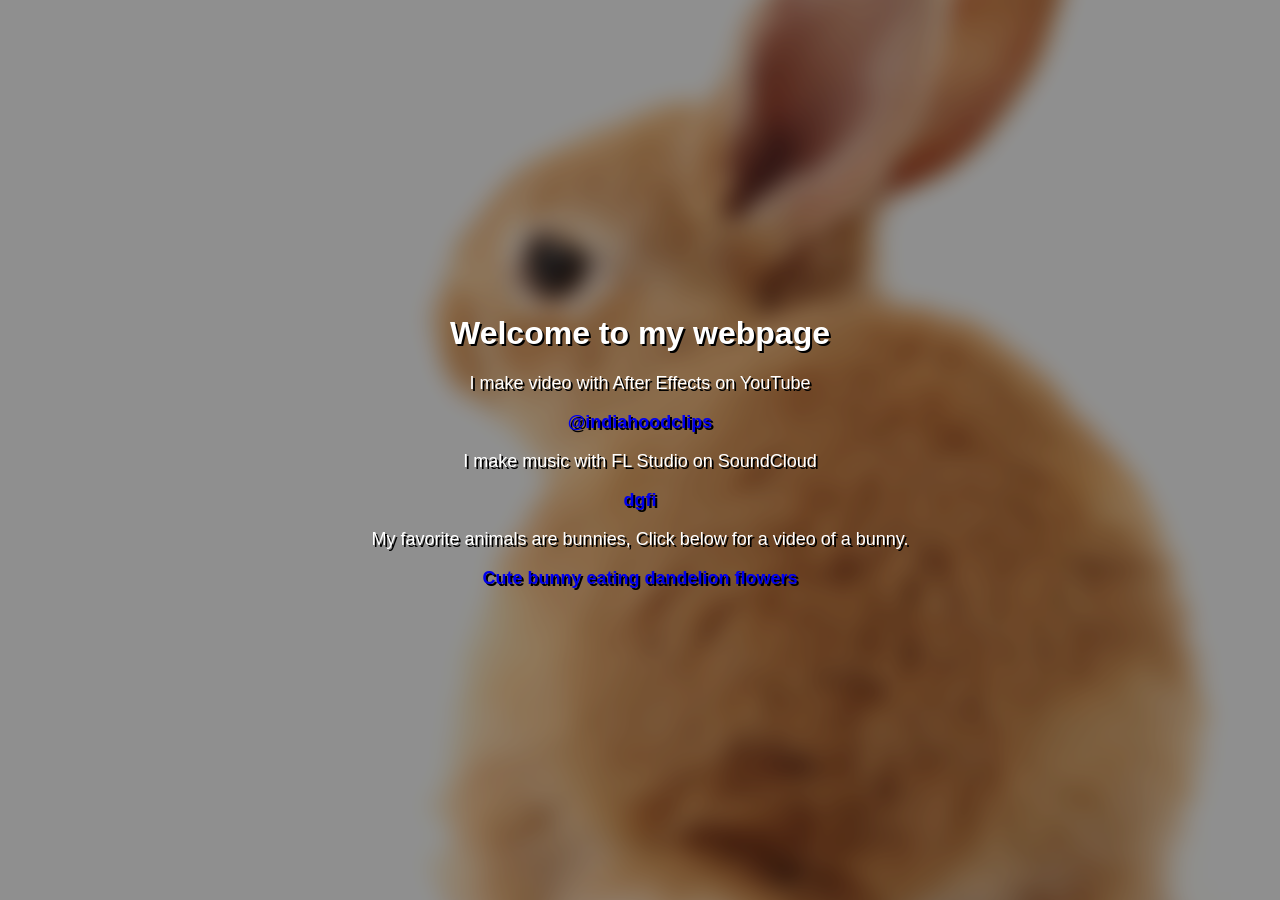
<file: index.html>
<!DOCTYPE html>
<meta charset="utf-8">
<meta name="viewport" content="width=device-width, initial-scale=1">
<title>My Awesome Webpage</title>

<html>
<head>
    <link rel="stylesheet" href="styles.css">
<style>
h1 {text-align: center;}
p {text-align: center; font-size: large;}
div {text-align: center;}
a {text-align: center;}

        html, body {
            height: 100%;
            margin: 0;
            padding: 0;
            width: 100%;
        }

        body {
            display: table;
        }

        .my-block {
            text-align: center;
            display: table-cell;
            vertical-align: middle;
        }
</style>
</head>
<body>
<div class="background-slideshow">
    <div class="background background1 active"></div>
    <div class="background background2"></div>
</div>

<div class="my-block">
    <h1><b>Welcome to my webpage</b></h1>

    <p>I make video with After Effects on YouTube</p>

    <p>
        <b>
            <a class="rainbow" href="https://youtube.com/@indiahoodclips" target="_blank">
                @indiahoodclips
            </a>
        </b>
    </p>

    <p>I make music with FL Studio on SoundCloud</p>

    <p>
        <b>
            <a class="rainbow" href="https://soundcloud.com/dgfi" target="_blank">
                dgfi
            </a>
        </b>
    </p>

        <p>My favorite animals are bunnies, Click below for a video of a bunny.</p>

    <p>
        <b>
            <a class="rainbow" href="https://www.youtube.com/watch?v=lLlrl8yvLIE" target="_blank">
                Cute bunny eating dandelion flowers
            </a>
        </b>
    </p>
</div>

<script>
const images = [
    "background1.jpg",
    "background2.jpg",
    "background3.jpg",
    "background4.jpg"
];
const backgrounds = document.querySelectorAll(".background");
let current = 0;
let layer = 0;
backgrounds[0].style.backgroundImage = `url("${images[0]}")`;
setInterval(() => {
    const next = (current + 1) % images.length;
    const nextLayer = (layer + 1) % backgrounds.length;

    backgrounds[nextLayer].style.backgroundImage =
        `url("${images[next]}")`;

    backgrounds[nextLayer].classList.add("active");
    backgrounds[layer].classList.remove("active");

    current = next;
    layer = nextLayer;
}, 4000);
</script>
</body>
</body>
</html>
</file>
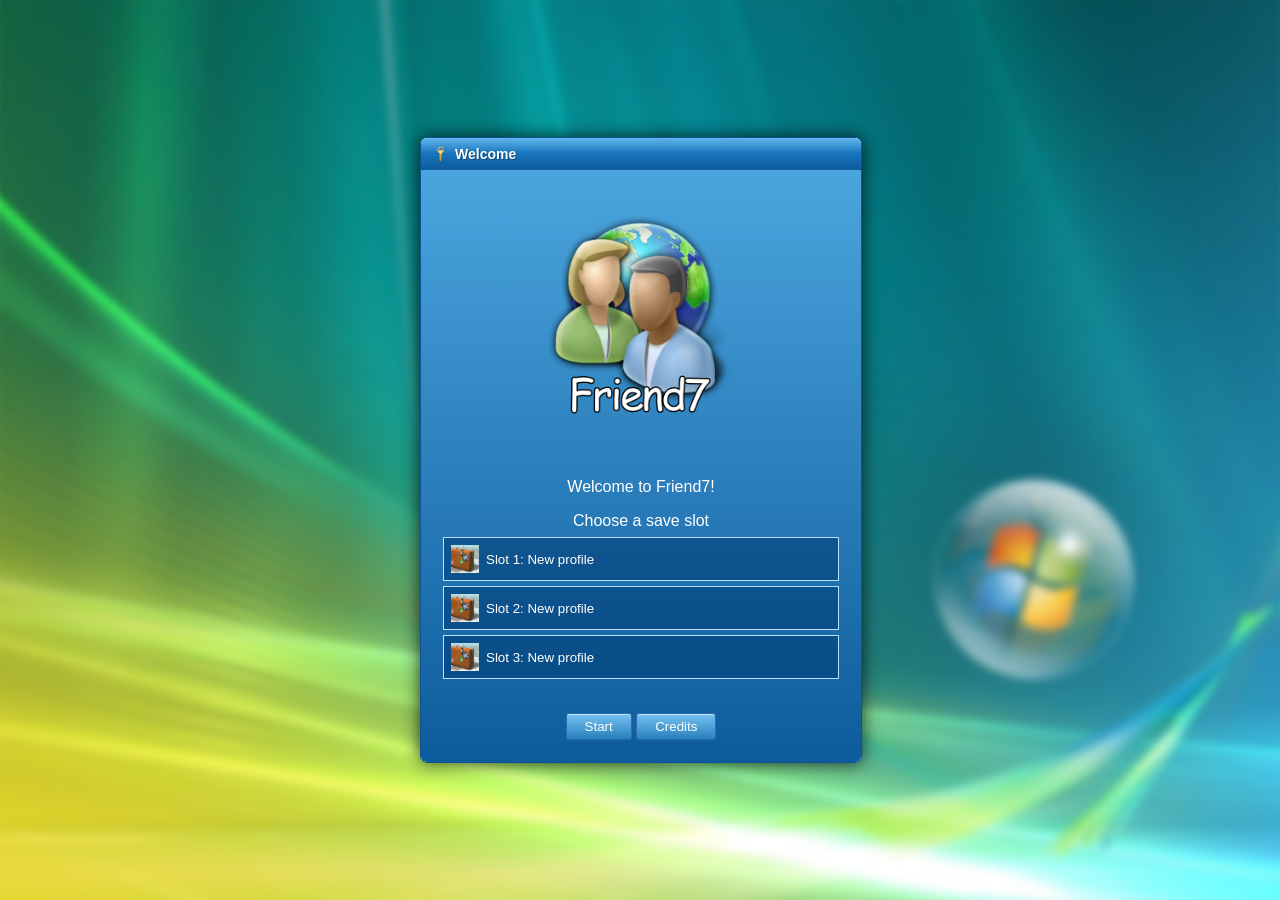
<file: js-friends/index.html>
<!doctype html>
<html lang="en">
    <title>Friend7</title>
    <link rel="icon" type="image/x-icon" href="favicon.ico">
<head>
  <meta charset="UTF-8" />
  <meta name="viewport" content="width=device-width, initial-scale=1.0" />
  <title>Friends List</title>
  <link rel="stylesheet" href="styles.css">
</head>
<body>
  <div id="boot-fade" aria-hidden="true"></div>
  <div id="theme-fade" aria-hidden="true"></div>
  <div id="achievement-area" aria-live="polite"></div>
  <div id="status-area" aria-live="polite"></div>
  <aside id="clippy-assistant" aria-live="polite" hidden>
    <div id="clippy-speech"></div>
    <button id="clippy-button" type="button" aria-label="Show another Clippy message"><img src="w7/clippy.png" alt="Clippy" draggable="false" /></button>
  </aside>
  <div id="achievements-panel" hidden>
    <section class="achievements-window" role="dialog" aria-modal="true" aria-labelledby="achievements-title">
      <div class="title-bar"><img class="title-icon" src="w7/friends.png" alt="" />Achievements</div>
      <div class="achievements-content">
        <h2 id="achievements-title">Friendship achievements</h2>
        <p id="achievement-progress"></p>
        <div id="achievements-list"></div>
        <button class="windows-button" id="close-achievements" type="button">Close</button>
      </div>
    </section>
  </div>
  <div id="credits-panel" hidden>
    <section class="achievements-window" role="dialog" aria-modal="true" aria-labelledby="credits-title">
      <div class="title-bar"><img class="title-icon" src="w7/info.png" alt="" />Credits</div>
      <div class="achievements-content">
        <h2 id="credits-title">Friend7 credits</h2>
        <p><b>Profile pictures</b></p>
        <p>Windows 7 Usericon pack, xboxgamer.pics, Google, Photoshop</p>
        <p><b>UI Icons</b></p>
        <p>www.rw-designer.com, Windows 7, Google</p>
        <p><b>Sound Effects</b></p>
        <p>www.myinstants.com, soundboardw.net, www.realmofdarkness.net, Steam, FL Studio</p>
        <p><b>Theme Images and Sounds</b></p>
        <p>Google, Steam, www.myinstants.com, FL Studio</p>
        <button class="windows-button" id="close-credits" type="button">Close</button>
      </div>
    </section>
  </div>
  <div class="friends-shell">
  <main>
    <div class="title-bar">
      <img class="title-icon" id="title-icon" src="w7/login.png" alt="" />
      <span id="window-title">Welcome</span>
      <button class="logout-button" id="logout-button" type="button" hidden><img src="w7/logout.png" alt="" />Logout</button>
    </div>
    <!-- startup sounds when the theme is changed -->
    <audio id="startup-sound" src="startup.mp3" preload="auto"></audio>
    <audio id="signup-sound" src="signup.mp3" preload="auto"></audio>
    <audio id="logout-sound" src="signout.mp3" preload="auto"></audio>
    <audio id="gangster-audio" src="gangster-audio.mp3" preload="auto"></audio>
    <audio id="xbox360-audio" src="xbox360-audio.mp3" preload="auto"></audio>
    <audio id="night-audio" src="night-audio.mp3" preload="auto"></audio>
    <audio id="steam-audio" src="steam-audio.mp3" preload="auto"></audio>
    <audio id="halflife-audio" src="hl2-audio.mp3" preload="auto"></audio>
    <audio id="passion-audio" src="passion-audio.mp3" preload="auto"></audio>
    <audio id="gmod-audio" src="gmod-audio.mp3" preload="auto"></audio>
    <section class="screen" id="startup-screen">
      <img class="startup-logo" src="friend7logo.png" alt="Friends List" />
      <p>Welcome to Friend7!</p>
      <div id="save-slots">
        <p>Choose a save slot</p>
        <div id="save-slot-list"></div>
      </div>
      <p id="startup-message" aria-live="polite"></p>
      <button class="windows-button" id="start-friends-list" type="button">Start</button>
      <button class="windows-button" id="show-credits" type="button">Credits</button>
    </section>
    <section class="screen" id="signup-screen" hidden>
      <h1 id="signup-heading">Create your account</h1>
      <p id="signup-subtitle">Sign up to start using Friend7.</p>
      <form id="signup-form">
        <label for="signup-name">Display name</label>
        <input id="signup-name" type="text" autocomplete="name" maxlength="32" pattern="[A-Za-z0-9 _-]+" required />
        <p id="signup-message" aria-live="polite"></p>
        <label for="signup-picture">Profile picture</label>
        <div class="picture-menu" id="signup-picture" aria-label="Choose a profile picture"></div>
        <img id="signup-preview" alt="Selected profile picture" />
        <label for="signup-bio">Bio</label>
        <textarea id="signup-bio" rows="3" maxlength="32" placeholder="Tell your friends about yourself"></textarea>
        <button class="windows-button" id="celebrity-mode" type="button" aria-pressed="false">Celebrity Mode</button>
        <button class="windows-button" id="signup-submit" type="submit">Sign up</button>
      </form>
    </section>

    <section id="friends-app" hidden>
      <div class="screen">
        <h1><img class="heading-icon" src="w7/friends.png" alt="" />Friends List</h1>
        <p class="subtitle">Add someone to your list, or remove them anytime.</p>
        <!-- sound effects for friend requests and achievements -->
        <audio id="notification-sound" src="notification.mp3" preload="auto"></audio>
        <audio id="achievement-sound" src="achievement.mp3" preload="auto"></audio>
        <audio id="special-achievement-sound" src="special-achievement.mp3" preload="auto"></audio>
        <audio id="request-sent-sound" src="request-sent.mp3" preload="auto"></audio>
        <audio id="request-accepted-sound" src="request-accepted.mp3" preload="auto"></audio>
        <audio id="rare-request-accepted-sound" src="rare_request-accepted.mp3" preload="auto"></audio>
        <audio id="request-declined-sound" src="request-declined.mp3" preload="auto"></audio>
        <div class="profile" id="my-profile" hidden><button id="edit-profile" type="button">Edit</button></div>
        <div class="level-info" id="level-display" hidden>
          <div id="level-label"></div>
          <div class="xp-bar"><div class="xp-bar-fill" id="xp-bar-fill"></div></div>
        </div>
        <form id="friend-form">
          <input id="friend-name" type="text" placeholder="Username" autocomplete="off" maxlength="32" pattern="[A-Za-z0-9 _-]+" required />
          <button type="submit">Send request</button>
        </form>
        <p id="friend-message" aria-live="polite"></p>

        <p class="count" id="friend-count">0 friends</p>
        <div class="friends-sort">
          <label for="friends-sort">Sort friends:</label>
          <select id="friends-sort">
            <option value="latest">Latest added</option>
            <option value="alphabetical">Alphabetical</option>
            <option value="rarity">Rarity</option>
          </select>
        </div>
        <div id="friend-request" aria-live="polite"></div>
        <ul id="friends-list" aria-live="polite"></ul>
      </div>
    </section>
  </main>
  <button class="achievements-button" id="show-achievements" type="button" hidden>
    <img src="w7/achievements.png" alt="" />
    <span>Achievements</span>
  </button>
  <button class="achievements-button themes-button" id="show-themes" type="button" hidden>
    <img src="w7/themebutton.png" alt="" />
    <span>Themes</span>
  </button>
  <!-- theme menu -->
  <div class="themes-menu" id="themes-menu" hidden>
    <label for="theme-select">Theme</label>
    <select id="theme-select">
      <option value="original">Original</option>
      <option value="night">Night</option>
      <option value="gangster">Gangster Edition</option>
      <option value="xbox360">Xbox 360</option>
      <option value="steam">Steam</option>
      <option value="halflife">Half-Life</option>
      <option value="passion">graphic design is my passion</option>
      <option value="gmod">Garry's Mod</option>
    </select>
  </div>
  </div>
  <!-- fetches the usernames -->
  <script src="usernamelist.js"></script>
  <script src="script.js"></script>
</body>
</html>
</file>
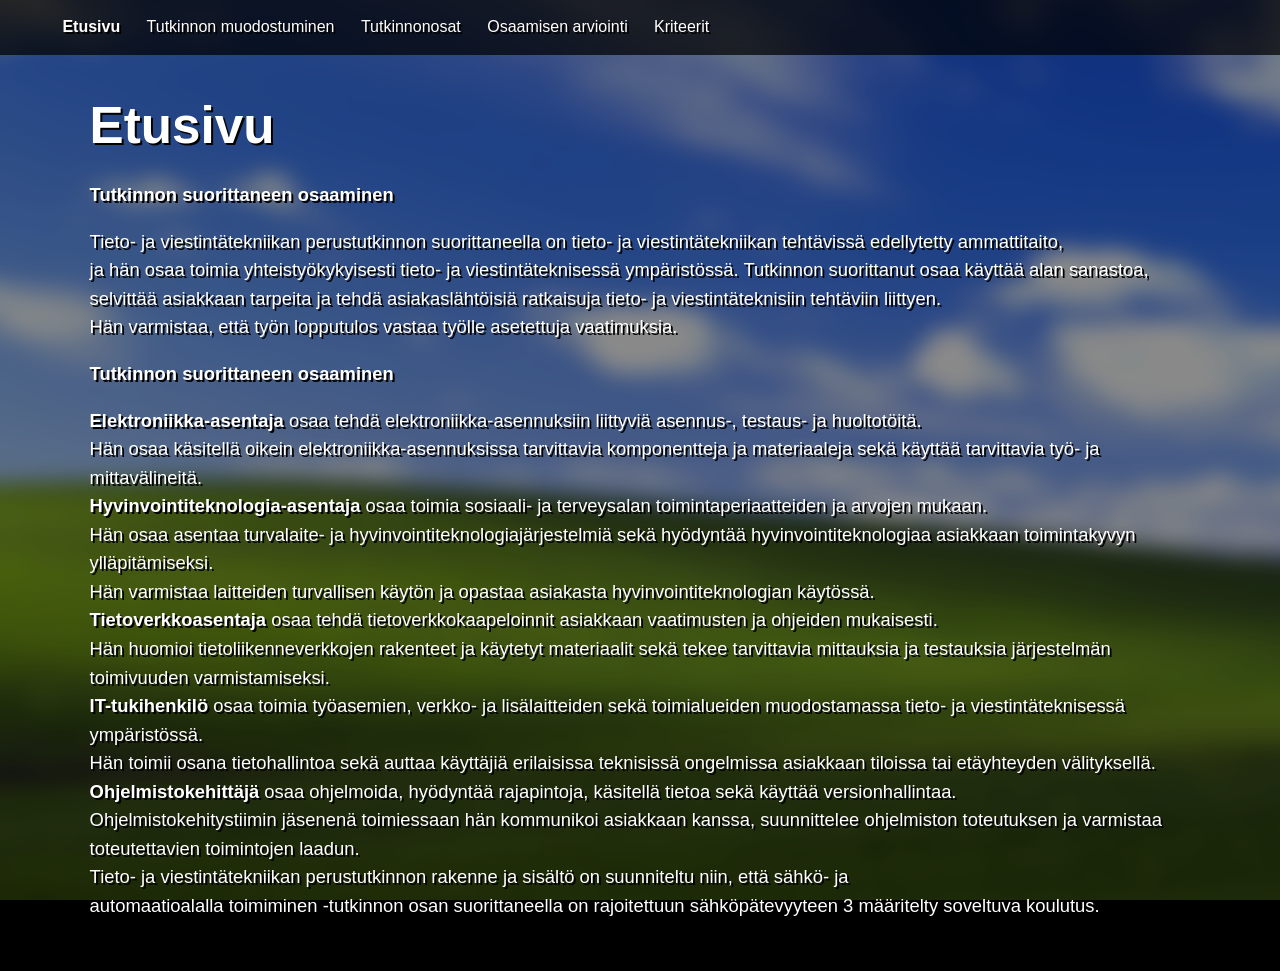
<file: ohj/index.html>
<!DOCTYPE html>
<title>Etusivu</title>
<html>
<head>
    <link rel="stylesheet" href="styles.css">
<style>
div {text-align: center;}
a {text-align: center;}

        html, body {
            height: 100%;
            margin: 0;
            padding: 0;
            width: 100%;
        }

        body {
            display: table;
        }

            h1 {
                text-align: center;
            }

            p {
                text-align: left;
                font-size: clamp(1.15rem, 1.4vw, 1.55rem);
                line-height: 1.55;
            }

            .my-block {
                text-align: left;
                display: table-cell;
                vertical-align: middle;
                padding: 32px clamp(28px, 7vw, 120px);
            }

            .my-block h1 {
                text-align: left;
                font-size: clamp(2.25rem, 4vw, 4.5rem);
                margin: 0 0 0.5em;
            }
</style>
</head>
<body>
<nav class="site-nav" aria-label="Main navigation">
    <a href="index.html"><b>Etusivu</b></a>
    <a href="tutkinnon-muodostuminen.html">Tutkinnon muodostuminen</a>
    <a href="tutkinnonosat.html">Tutkinnonosat</a>
    <a href="osaamisen-arviointi.html">Osaamisen arviointi</a>
    <a href="kriteerit.html">Kriteerit</a>
</nav>
<div class="background-slideshow">
    <div class="background background1 active"></div>
    <div class="background background2"></div>
</div>

<div class="my-block">
    <h1><b>Etusivu</b></h1>

    <p><b>Tutkinnon suorittaneen osaaminen</b></p>

    <p>
        Tieto- ja viestintätekniikan perustutkinnon suorittaneella on tieto- ja viestintätekniikan tehtävissä edellytetty ammattitaito,<br>
        ja hän osaa toimia yhteistyökykyisesti tieto- ja viestintäteknisessä ympäristössä. Tutkinnon suorittanut osaa käyttää alan sanastoa,<br>
        selvittää asiakkaan tarpeita ja tehdä asiakaslähtöisiä ratkaisuja tieto- ja viestintäteknisiin tehtäviin liittyen.<br>
        Hän varmistaa, että työn lopputulos vastaa työlle asetettuja vaatimuksia.
    </p>

    <p><b>Tutkinnon suorittaneen osaaminen</b></p>


    <p>
        <b>Elektroniikka-asentaja</b> osaa tehdä elektroniikka-asennuksiin liittyviä asennus-, testaus- ja huoltotöitä.<br>
        Hän osaa käsitellä oikein elektroniikka-asennuksissa tarvittavia komponentteja ja materiaaleja sekä käyttää tarvittavia työ- ja mittavälineitä.<br>
        <b>Hyvinvointiteknologia-asentaja</b> osaa toimia sosiaali- ja terveysalan toimintaperiaatteiden ja arvojen mukaan.<br>
        Hän osaa asentaa turvalaite- ja hyvinvointiteknologiajärjestelmiä sekä hyödyntää hyvinvointiteknologiaa asiakkaan toimintakyvyn ylläpitämiseksi.<br>
        Hän varmistaa laitteiden turvallisen käytön ja opastaa asiakasta hyvinvointiteknologian käytössä.<br>
        <b>Tietoverkkoasentaja</b> osaa tehdä tietoverkkokaapeloinnit asiakkaan vaatimusten ja ohjeiden mukaisesti.<br>
        Hän huomioi tietoliikenneverkkojen rakenteet ja käytetyt materiaalit sekä tekee tarvittavia mittauksia ja testauksia järjestelmän toimivuuden varmistamiseksi.<br>
        <b>IT-tukihenkilö</b> osaa toimia työasemien, verkko- ja lisälaitteiden sekä toimialueiden muodostamassa tieto- ja viestintäteknisessä ympäristössä.<br>
        Hän toimii osana tietohallintoa sekä auttaa käyttäjiä erilaisissa teknisissä ongelmissa asiakkaan tiloissa tai etäyhteyden välityksellä.<br>
        <b>Ohjelmistokehittäjä</b> osaa ohjelmoida, hyödyntää rajapintoja, käsitellä tietoa sekä käyttää versionhallintaa.<br>
        Ohjelmistokehitystiimin jäsenenä toimiessaan hän kommunikoi asiakkaan kanssa, suunnittelee ohjelmiston toteutuksen ja varmistaa toteutettavien toimintojen laadun.<br>
        Tieto- ja viestintätekniikan perustutkinnon rakenne ja sisältö on suunniteltu niin, että sähkö- ja<br>
        automaatioalalla toimiminen -tutkinnon osan suorittaneella on rajoitettuun sähköpätevyyteen 3 määritelty soveltuva koulutus.
    </p>
</div>

<script>
const images = [
    "background1.jpg",
    "background2.jpg",
    "background3.jpg",
    "background4.jpg"
];
const backgrounds = document.querySelectorAll(".background");
let current = 0;
let layer = 0;
backgrounds[0].style.backgroundImage = `url("${images[0]}")`;
setInterval(() => {
    const next = (current + 1) % images.length;
    const nextLayer = (layer + 1) % backgrounds.length;

    backgrounds[nextLayer].style.backgroundImage =
        `url("${images[next]}")`;

    backgrounds[nextLayer].classList.add("active");
    backgrounds[layer].classList.remove("active");

    current = next;
    layer = nextLayer;
}, 4000);
</script>
</body>
</body>
</html>
</file>
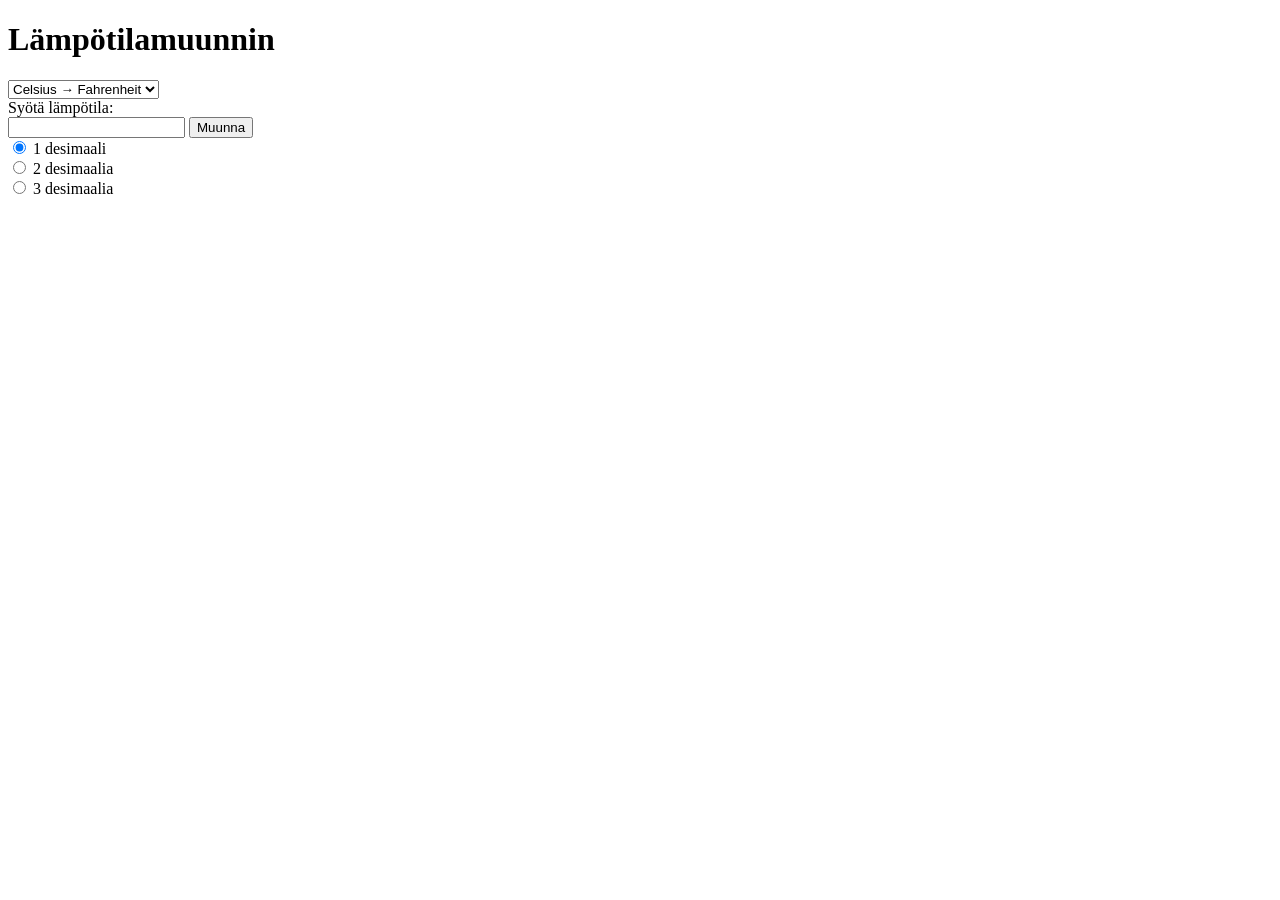
<file: js/409/index.html>
<!DOCTYPE html>
<html lang="fi">
<head>
    <meta charset="UTF-8">
    <meta name="viewport" content="width=device-width, initial-scale=1.0">
    <title>Lämpötilamuunnin</title>
    <style>
        .virhe { color: #b00020; }
    </style>
    <script src="script.js" defer></script>
</head>
<body>
    <h1>Lämpötilamuunnin</h1>

    <form id="muunnin">
        <select id="suunta" aria-label="Muunnossuunta">
            <option value="c-f">Celsius → Fahrenheit</option>
            <option value="f-c">Fahrenheit → Celsius</option>
        </select>
        <br>
        <label for="lampotila">Syötä lämpötila:</label>
        <br>
        <input id="lampotila" name="lampotila" type="text" inputmode="decimal" aria-describedby="tulos">
        <button type="submit">Muunna</button>

        <div role="group" aria-label="Desimaalien määrä">
            <label><input type="radio" name="desimaalit" value="1" checked> 1 desimaali</label>
            <br>
            <label><input type="radio" name="desimaalit" value="2"> 2 desimaalia</label>
            <br>
            <label><input type="radio" name="desimaalit" value="3"> 3 desimaalia</label>
        </div>
    </form>

    <p id="tulos" role="status" aria-live="polite" aria-atomic="true"></p>
</body>
</html>
</file>
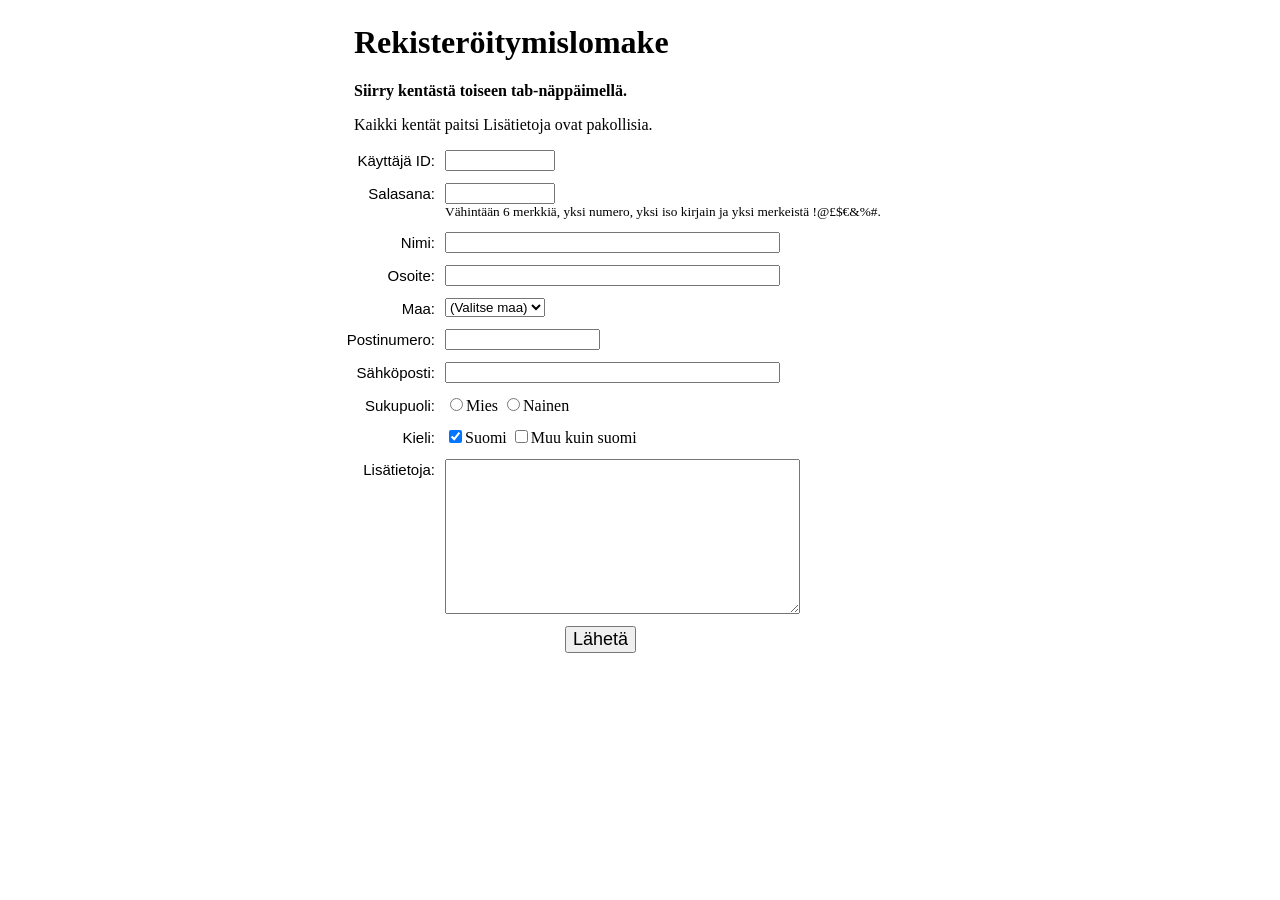
<file: js/411/index.html>
<!DOCTYPE html>
<html lang="fi">
<head>
    <meta charset="UTF-8">
    <meta name="viewport" content="width=device-width, initial-scale=1.0">
    <title>Rekisteröitymislomake</title>
    <script src="script.js" defer></script>
    <style>
        body { max-width: 620px; margin: 24px auto; padding: 0 16px; }
        h1, .ohje { margin-left: 24px; }
        .rivi { display: grid; grid-template-columns: 105px minmax(0, 1fr); gap: 10px; margin-bottom: 12px; align-items: start; }
        .otsikko { text-align: right; padding-top: 2px; font: 15px Arial, sans-serif; }
        input[type="text"], input[type="password"], textarea { box-sizing: border-box; width: 100%; max-width: 335px; }
        #kayttaja, #salasana { max-width: 110px; }
        #postinumero { max-width: 155px; }
        textarea { max-width: 355px; height: 155px; }
        .virhe { display: block; color: #a00019; font: 14px Arial, sans-serif; margin-top: 4px; }
        .virhe:empty { display: none; }
        [aria-invalid="true"] { outline: 2px solid #a00019; outline-offset: 1px; }
        .laheta { margin-left: 235px; font-size: 18px; }
        #palaute { margin-left: 115px; }
        #palaute.onnistui { color: #176329; }
        @media (max-width: 420px) {
            body { padding: 0 8px; }
            h1, .ohje { margin-left: 0; }
            h1 { font-size: 28px; }
            .rivi { grid-template-columns: 95px minmax(0, 1fr); gap: 8px; }
            .laheta { margin-left: 103px; }
            #palaute { margin-left: 0; }
        }
    </style>
</head>
<body>
    <h1>Rekisteröitymislomake</h1>
    <p class="ohje"><strong>Siirry kentästä toiseen tab-näppäimellä.</strong></p>
    <p class="ohje">Kaikki kentät paitsi Lisätietoja ovat pakollisia.</p>
    <form id="rekisterointi" novalidate>
        <div class="rivi">
            <label class="otsikko" for="kayttaja">Käyttäjä ID:</label>
            <div><input type="text" id="kayttaja" name="kayttaja" aria-describedby="kayttaja-virhe"><span class="virhe" id="kayttaja-virhe"></span></div>
        </div>
        <div class="rivi">
            <label class="otsikko" for="salasana">Salasana:</label>
            <div><input type="password" id="salasana" name="salasana" aria-describedby="salasana-ohje salasana-virhe"><small id="salasana-ohje" style="display: block">Vähintään 6 merkkiä, yksi numero, yksi iso kirjain ja yksi merkeistä !@£$€&amp;%#.</small><span class="virhe" id="salasana-virhe"></span></div>
        </div>
        <div class="rivi">
            <label class="otsikko" for="nimi">Nimi:</label>
            <div><input type="text" id="nimi" name="nimi" aria-describedby="nimi-virhe"><span class="virhe" id="nimi-virhe"></span></div>
        </div>
        <div class="rivi">
            <label class="otsikko" for="osoite">Osoite:</label>
            <div><input type="text" id="osoite" name="osoite" aria-describedby="osoite-virhe"><span class="virhe" id="osoite-virhe"></span></div>
        </div>
        <div class="rivi">
            <label class="otsikko" for="maa">Maa:</label>
            <div><select id="maa" name="maa" aria-describedby="maa-virhe">
                <option value="">(Valitse maa)</option>
                <option value="fi">Suomi</option><option value="se">Ruotsi</option>
                <option value="no">Norja</option><option value="ee">Viro</option><option value="muu">Muu maa</option>
            </select><span class="virhe" id="maa-virhe"></span></div>
        </div>
        <div class="rivi">
            <label class="otsikko" for="postinumero">Postinumero:</label>
            <div><input type="text" id="postinumero" name="postinumero" aria-describedby="postinumero-virhe"><span class="virhe" id="postinumero-virhe"></span></div>
        </div>
        <div class="rivi">
            <label class="otsikko" for="sahkoposti">Sähköposti:</label>
            <div><input type="text" id="sahkoposti" name="sahkoposti" aria-describedby="sahkoposti-virhe"><span class="virhe" id="sahkoposti-virhe"></span></div>
        </div>
        <div class="rivi">
            <span class="otsikko" id="sukupuoli-otsikko">Sukupuoli:</span>
            <div role="group" aria-labelledby="sukupuoli-otsikko">
                <label><input type="radio" name="sukupuoli" value="mies" aria-describedby="sukupuoli-virhe">Mies</label>
                <label><input type="radio" name="sukupuoli" value="nainen" aria-describedby="sukupuoli-virhe">Nainen</label>
                <span class="virhe" id="sukupuoli-virhe"></span>
            </div>
        </div>
        <div class="rivi">
            <span class="otsikko" id="kieli-otsikko">Kieli:</span>
            <div role="group" aria-labelledby="kieli-otsikko">
                <label><input type="checkbox" name="kieli" value="suomi" checked aria-describedby="kieli-virhe">Suomi</label>
                <label><input type="checkbox" name="kieli" value="muu" aria-describedby="kieli-virhe">Muu kuin suomi</label>
                <span class="virhe" id="kieli-virhe"></span>
            </div>
        </div>
        <div class="rivi">
            <label class="otsikko" for="lisatietoja">Lisätietoja:</label>
            <textarea id="lisatietoja" name="lisatietoja"></textarea>
        </div>
        <button class="laheta" type="submit">Lähetä</button>
        <p id="palaute" role="status" aria-live="polite" aria-atomic="true"></p>
    </form>
</body>
</html>
</file>
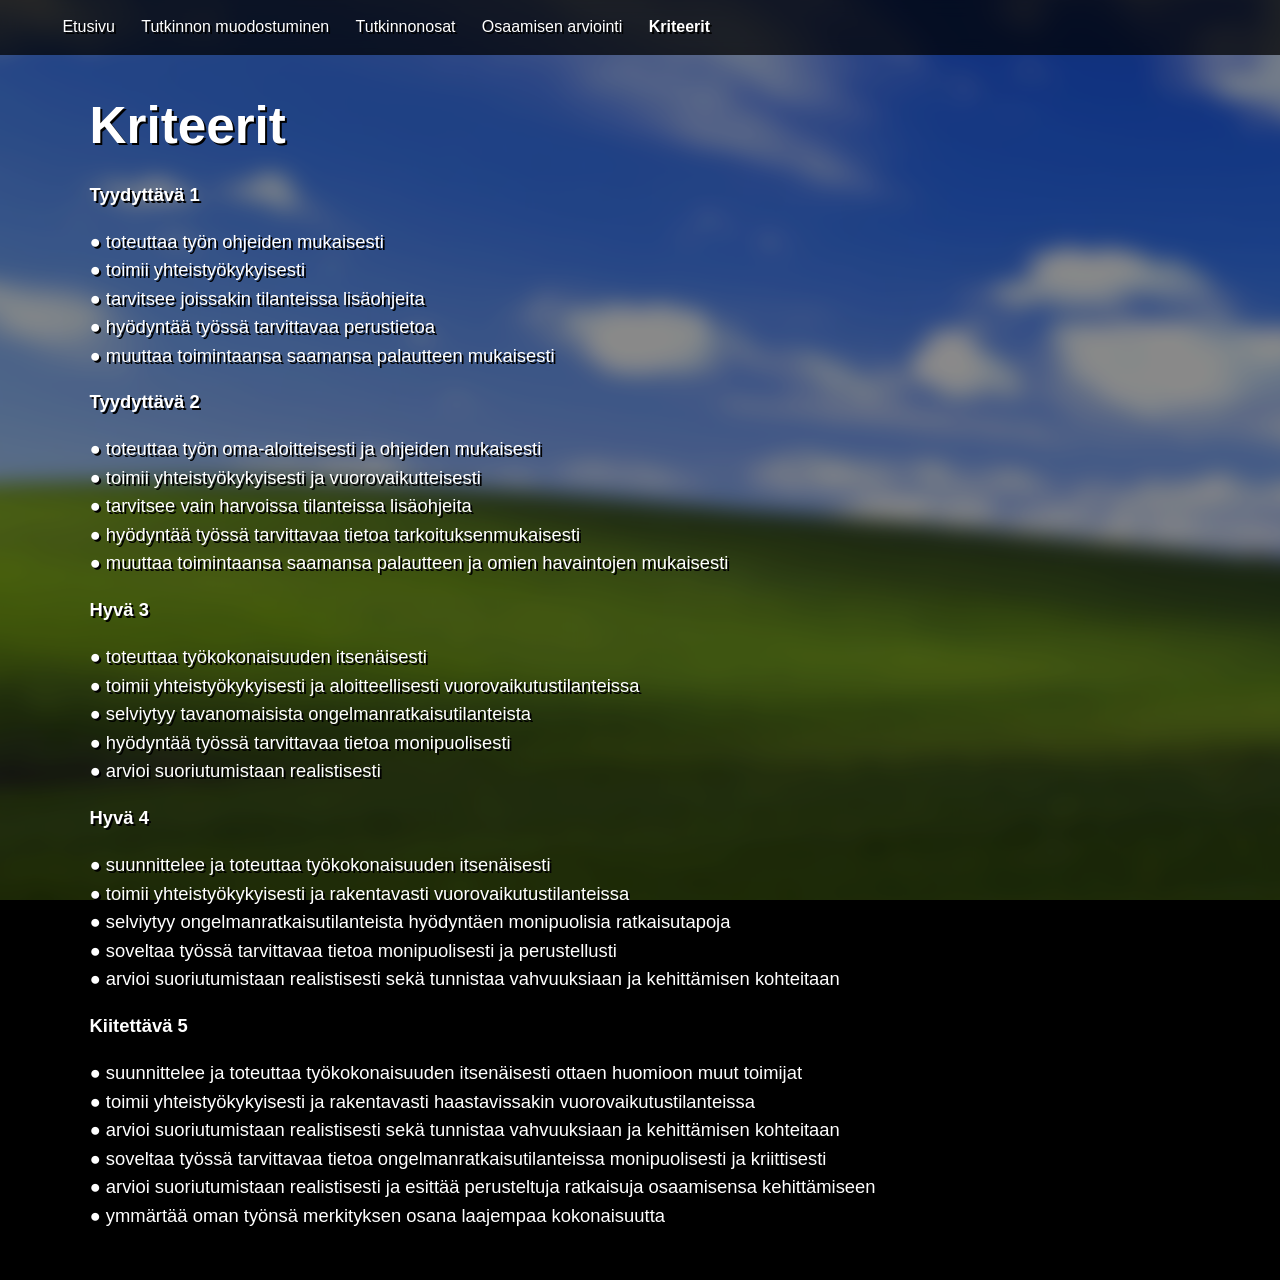
<file: ohj/kriteerit.html>
<!DOCTYPE html>
<title>Kriteerit</title>
<html>
<head>
    <link rel="stylesheet" href="styles.css">
<style>
div {text-align: center;}
a {text-align: center;}

        html, body {
            height: 100%;
            margin: 0;
            padding: 0;
            width: 100%;
        }

        body {
            display: table;
        }

            h1 {
                text-align: center;
            }

            p {
                text-align: left;
                font-size: clamp(1.15rem, 1.4vw, 1.55rem);
                line-height: 1.55;
            }

            .my-block {
                text-align: left;
                display: table-cell;
                vertical-align: middle;
                padding: 32px clamp(28px, 7vw, 120px);
            }

            .my-block h1 {
                text-align: left;
                font-size: clamp(2.25rem, 4vw, 4.5rem);
                margin: 0 0 0.5em;
            }
</style>
</head>
<body>
<nav class="site-nav" aria-label="Main navigation">
    <a href="index.html">Etusivu</a>
    <a href="tutkinnon-muodostuminen.html">Tutkinnon muodostuminen</a>
    <a href="tutkinnonosat.html">Tutkinnonosat</a>
    <a href="osaamisen-arviointi.html">Osaamisen arviointi</a>
    <a href="kriteerit.html"><b>Kriteerit</b></a>
</nav>
<div class="background-slideshow">
    <div class="background background1 active"></div>
    <div class="background background2"></div>
</div>

<div class="my-block">
    <h1><b>Kriteerit</b></h1>

    <p><b>Tyydyttävä 1</b></p>

    <p>
        ● toteuttaa työn ohjeiden mukaisesti<br>
	    ● toimii yhteistyökykyisesti<br>
	    ● tarvitsee joissakin tilanteissa lisäohjeita<br>
	    ● hyödyntää työssä tarvittavaa perustietoa<br>
	    ● muuttaa toimintaansa saamansa palautteen mukaisesti
    </p>

    <p><b>Tyydyttävä 2</b></p>


    <p>
        ● toteuttaa työn oma-aloitteisesti ja ohjeiden mukaisesti<br>
        ● toimii yhteistyökykyisesti ja vuorovaikutteisesti<br>
        ● tarvitsee vain harvoissa tilanteissa lisäohjeita<br>
        ● hyödyntää työssä tarvittavaa tietoa tarkoituksenmukaisesti<br>
        ● muuttaa toimintaansa saamansa palautteen ja omien havaintojen mukaisesti
    </p>

        <p><b>Hyvä 3</b></p>


    <p>
        ● toteuttaa työkokonaisuuden itsenäisesti<br>
        ● toimii yhteistyökykyisesti ja aloitteellisesti vuorovaikutustilanteissa<br>
        ● selviytyy tavanomaisista ongelmanratkaisutilanteista<br>
        ● hyödyntää työssä tarvittavaa tietoa monipuolisesti<br>
        ● arvioi suoriutumistaan realistisesti
    </p>

        <p><b>Hyvä 4</b></p>


    <p>
        ● suunnittelee ja toteuttaa työkokonaisuuden itsenäisesti<br>
        ● toimii yhteistyökykyisesti ja rakentavasti vuorovaikutustilanteissa<br>
        ● selviytyy ongelmanratkaisutilanteista hyödyntäen monipuolisia ratkaisutapoja<br>
        ● soveltaa työssä tarvittavaa tietoa monipuolisesti ja perustellusti<br>
        ● arvioi suoriutumistaan realistisesti sekä tunnistaa vahvuuksiaan ja kehittämisen kohteitaan
    </p>

        <p><b>Kiitettävä 5</b></p>


    <p>
        ● suunnittelee ja toteuttaa työkokonaisuuden itsenäisesti ottaen huomioon muut toimijat<br>
        ● toimii yhteistyökykyisesti ja rakentavasti haastavissakin vuorovaikutustilanteissa<br>
        ● arvioi suoriutumistaan realistisesti sekä tunnistaa vahvuuksiaan ja kehittämisen kohteitaan<br>
        ● soveltaa työssä tarvittavaa tietoa ongelmanratkaisutilanteissa monipuolisesti ja kriittisesti<br>
        ● arvioi suoriutumistaan realistisesti ja esittää perusteltuja ratkaisuja osaamisensa kehittämiseen<br>
        ● ymmärtää oman työnsä merkityksen osana laajempaa kokonaisuutta
    </p>
</div>

<script>
const images = [
    "background1.jpg",
    "background2.jpg",
    "background3.jpg",
    "background4.jpg"
];
const backgrounds = document.querySelectorAll(".background");
let current = 0;
let layer = 0;
backgrounds[0].style.backgroundImage = `url("${images[0]}")`;
setInterval(() => {
    const next = (current + 1) % images.length;
    const nextLayer = (layer + 1) % backgrounds.length;

    backgrounds[nextLayer].style.backgroundImage =
        `url("${images[next]}")`;

    backgrounds[nextLayer].classList.add("active");
    backgrounds[layer].classList.remove("active");

    current = next;
    layer = nextLayer;
}, 4000);
</script>
</body>
</body>
</html>
</file>
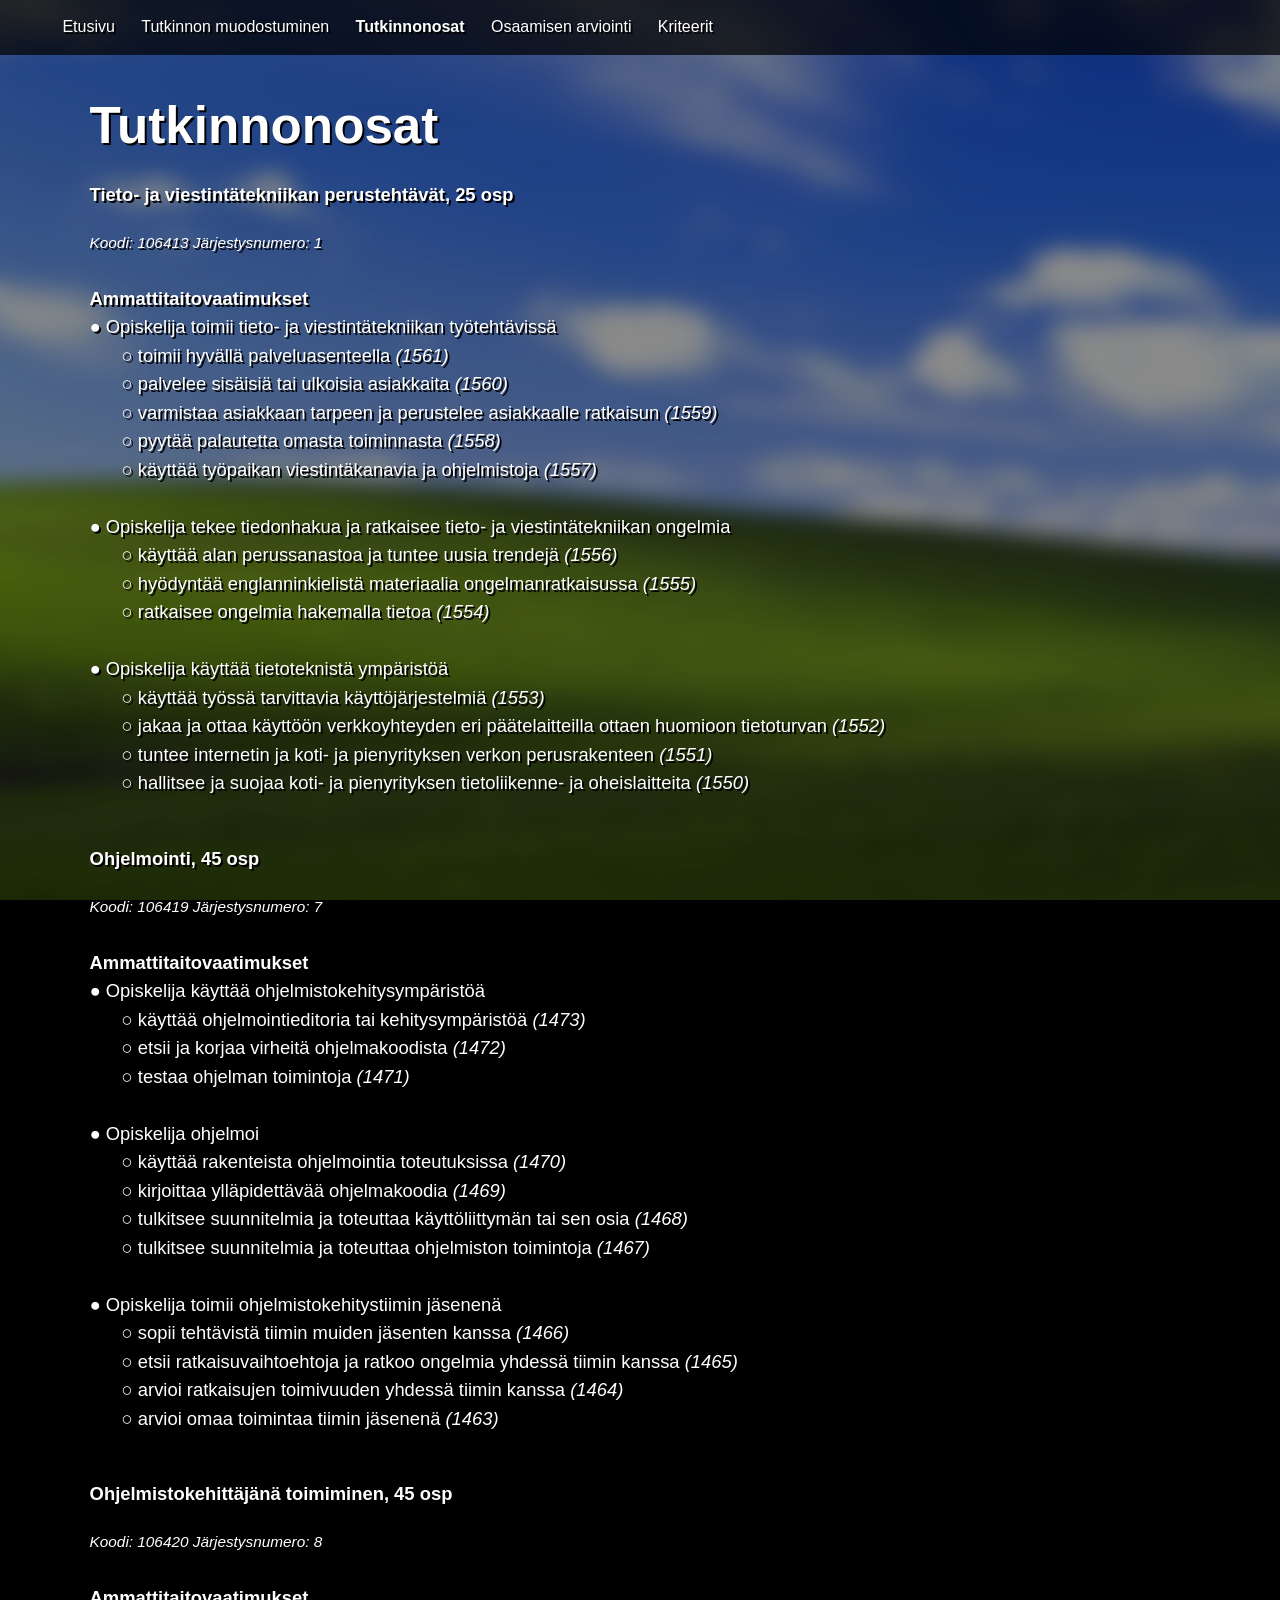
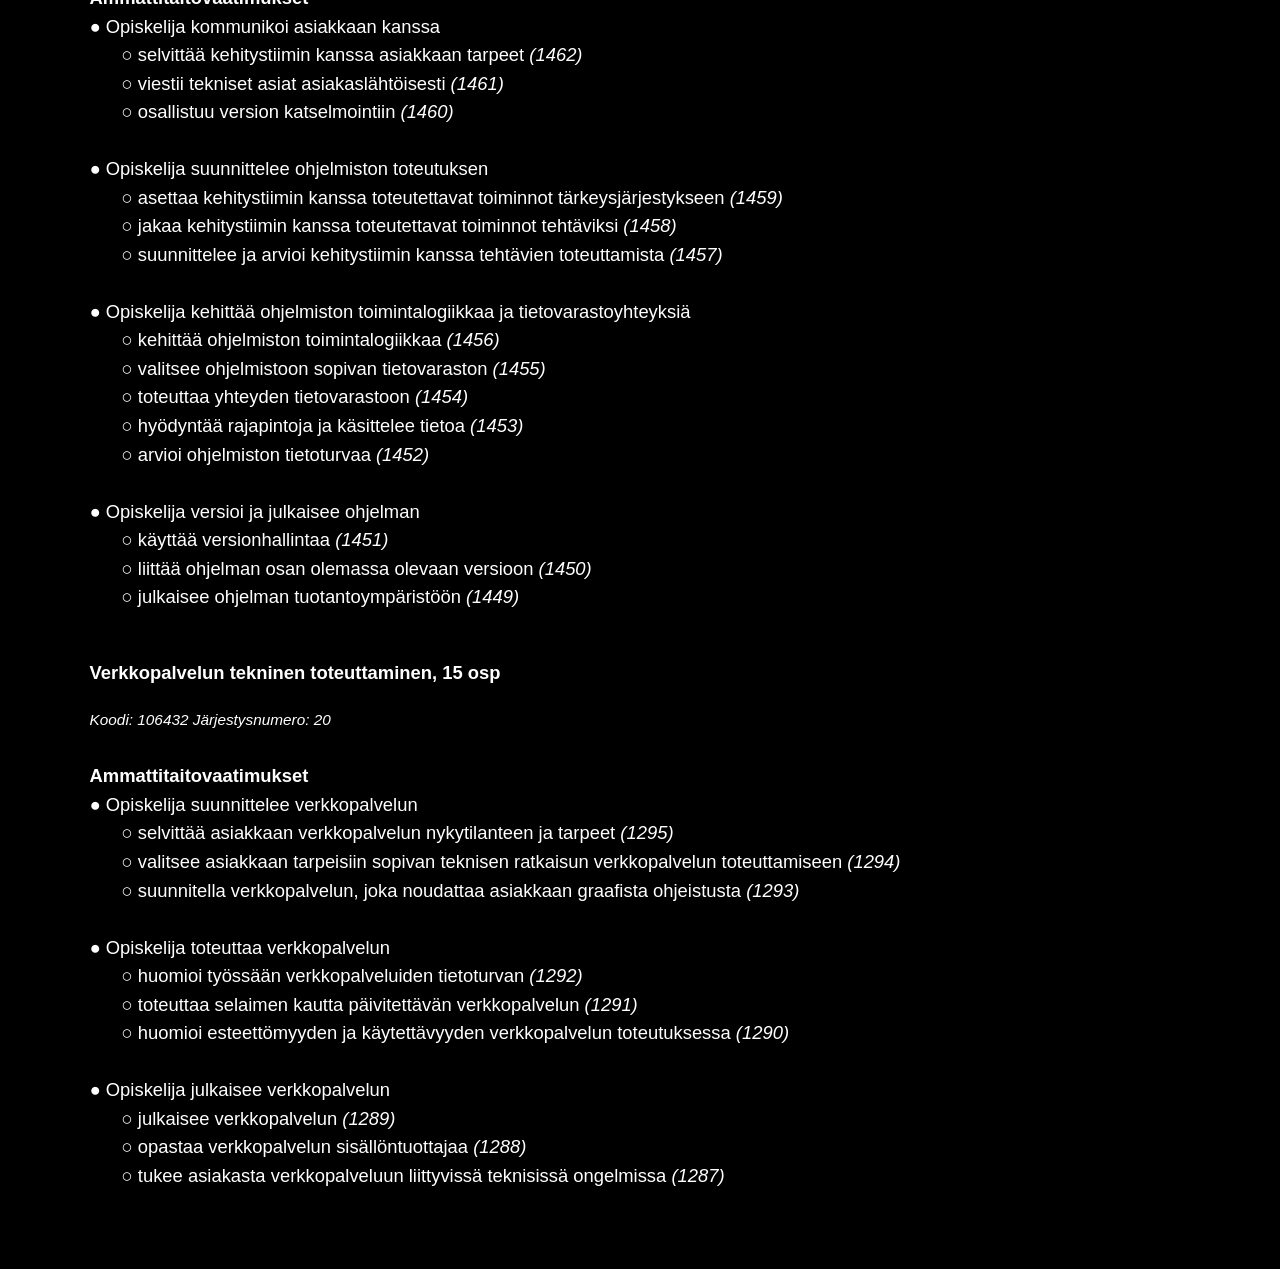
<file: ohj/tutkinnonosat.html>
<!DOCTYPE html>
<title>Tutkinnonosat</title>
<html>
<head>
    <link rel="stylesheet" href="styles.css">
<style>
div {text-align: center;}
a {text-align: center;}

        html, body {
            height: 100%;
            margin: 0;
            padding: 0;
            width: 100%;
        }

        body {
            display: table;
        }

            h1 {
                text-align: center;
            }

            p {
                text-align: left;
                font-size: clamp(1.15rem, 1.4vw, 1.55rem);
                line-height: 1.55;
            }

            .my-block {
                text-align: left;
                display: table-cell;
                vertical-align: middle;
                padding: 32px clamp(28px, 7vw, 120px);
            }

            .my-block h1 {
                text-align: left;
                font-size: clamp(2.25rem, 4vw, 4.5rem);
                margin: 0 0 0.5em;
            }

            .piste {
                display: inline-block;
                margin-left: 2rem;
            }
            .pieni {
                font-size: smaller;
            }
</style>
</head>
<body>
<nav class="site-nav" aria-label="Main navigation">
    <a href="index.html">Etusivu</a>
    <a href="tutkinnon-muodostuminen.html">Tutkinnon muodostuminen</a>
    <a href="tutkinnonosat.html"><b>Tutkinnonosat</b></a>
    <a href="osaamisen-arviointi.html">Osaamisen arviointi</a>
    <a href="kriteerit.html">Kriteerit</a>
</nav>
<div class="background-slideshow">
    <div class="background background1 active"></div>
    <div class="background background2"></div>
</div>

<div class="my-block">
    <h1><b>Tutkinnonosat</b></h1>

    <p><b>Tieto- ja viestintätekniikan perustehtävät, 25 osp</b></p>

    <p>
        <span class="pieni"><i>Koodi: 106413 Järjestysnumero: 1</i><br></span>
        <br>
        <b>Ammattitaitovaatimukset</b><br>
        ● Opiskelija toimii tieto- ja viestintätekniikan työtehtävissä<br>
        <span class="piste">○ toimii hyvällä palveluasenteella <i>(1561)</i></span><br>
        <span class="piste">○ palvelee sisäisiä tai ulkoisia asiakkaita <i>(1560)</i></span><br>
        <span class="piste">○ varmistaa asiakkaan tarpeen ja perustelee asiakkaalle ratkaisun <i>(1559)</i></span><br>
        <span class="piste">○ pyytää palautetta omasta toiminnasta <i>(1558)</i></span><br>
        <span class="piste">○ käyttää työpaikan viestintäkanavia ja ohjelmistoja <i>(1557)</i></span><br>

        <br>

        ● Opiskelija tekee tiedonhakua ja ratkaisee tieto- ja viestintätekniikan ongelmia<br>
        <span class="piste">○ käyttää alan perussanastoa ja tuntee uusia trendejä <i>(1556)</i></span><br>
        <span class="piste">○ hyödyntää englanninkielistä materiaalia ongelmanratkaisussa <i>(1555)</i></span><br>
        <span class="piste">○ ratkaisee ongelmia hakemalla tietoa <i>(1554)</i></span><br>
        
        <br>

        ● Opiskelija käyttää tietoteknistä ympäristöä<br>
        <span class="piste">○ käyttää työssä tarvittavia käyttöjärjestelmiä <i>(1553)</i></span><br>
        <span class="piste">○ jakaa ja ottaa käyttöön verkkoyhteyden eri päätelaitteilla ottaen huomioon tietoturvan <i>(1552)</i></span><br>
        <span class="piste">○ tuntee internetin ja koti- ja pienyrityksen verkon perusrakenteen <i>(1551)</i></span><br>
        <span class="piste">○ hallitsee ja suojaa koti- ja pienyrityksen tietoliikenne- ja oheislaitteita <i>(1550)</i></span><br>

        <br>

    <p><b>Ohjelmointi, 45 osp</b></p>

    <p>
        <span class="pieni"><i>Koodi: 106419 Järjestysnumero: 7</i><br></span>
        <br>
        <b>Ammattitaitovaatimukset</b><br>
        ● Opiskelija käyttää ohjelmistokehitysympäristöä<br>
        <span class="piste">○ käyttää ohjelmointieditoria tai kehitysympäristöä <i>(1473)</i></span><br>
        <span class="piste">○ etsii ja korjaa virheitä ohjelmakoodista <i>(1472)</i></span><br>
        <span class="piste">○ testaa ohjelman toimintoja <i>(1471)</i></span><br>

        <br>

        ● Opiskelija ohjelmoi<br>
        <span class="piste">○ käyttää rakenteista ohjelmointia toteutuksissa <i>(1470)</i></span><br>
        <span class="piste">○ kirjoittaa ylläpidettävää ohjelmakoodia <i>(1469)</i></span><br>
        <span class="piste">○ tulkitsee suunnitelmia ja toteuttaa käyttöliittymän tai sen osia <i>(1468)</i></span><br>
        <span class="piste">○ tulkitsee suunnitelmia ja toteuttaa ohjelmiston toimintoja <i>(1467)</i></span><br>
        
        <br>

        ● Opiskelija toimii ohjelmistokehitystiimin jäsenenä<br>
        <span class="piste">○ sopii tehtävistä tiimin muiden jäsenten kanssa <i>(1466)</i></span><br>
        <span class="piste">○ etsii ratkaisuvaihtoehtoja ja ratkoo ongelmia yhdessä tiimin kanssa <i>(1465)</i></span><br>
        <span class="piste">○ arvioi ratkaisujen toimivuuden yhdessä tiimin kanssa <i>(1464)</i></span><br>
        <span class="piste">○ arvioi omaa toimintaa tiimin jäsenenä <i>(1463)</i></span><br>

        <br>

    <p><b>Ohjelmistokehittäjänä toimiminen, 45 osp</b></p>

    <p>
        <span class="pieni"><i>Koodi: 106420 Järjestysnumero: 8</i><br></span>
        <br>
        <b>Ammattitaitovaatimukset</b><br>
        ● Opiskelija kommunikoi asiakkaan kanssa<br>
        <span class="piste">○ selvittää kehitystiimin kanssa asiakkaan tarpeet <i>(1462)</i></span><br>
        <span class="piste">○ viestii tekniset asiat asiakaslähtöisesti <i>(1461)</i></span><br>
        <span class="piste">○ osallistuu version katselmointiin <i>(1460)</i></span><br>

        <br>

        ● Opiskelija suunnittelee ohjelmiston toteutuksen<br>
        <span class="piste">○ asettaa kehitystiimin kanssa toteutettavat toiminnot tärkeysjärjestykseen <i>(1459)</i></span><br>
        <span class="piste">○ jakaa kehitystiimin kanssa toteutettavat toiminnot tehtäviksi <i>(1458)</i></span><br>
        <span class="piste">○ suunnittelee ja arvioi kehitystiimin kanssa tehtävien toteuttamista <i>(1457)</i></span><br>
        
        <br>

        ● Opiskelija kehittää ohjelmiston toimintalogiikkaa ja tietovarastoyhteyksiä<br>
        <span class="piste">○ kehittää ohjelmiston toimintalogiikkaa <i>(1456)</i></span><br>
        <span class="piste">○ valitsee ohjelmistoon sopivan tietovaraston <i>(1455)</i></span><br>
        <span class="piste">○ toteuttaa yhteyden tietovarastoon <i>(1454)</i></span><br>
        <span class="piste">○ hyödyntää rajapintoja ja käsittelee tietoa <i>(1453)</i></span><br>
        <span class="piste">○ arvioi ohjelmiston tietoturvaa <i>(1452)</i></span><br>

        <br>

        ● Opiskelija versioi ja julkaisee ohjelman<br>
        <span class="piste">○ käyttää versionhallintaa <i>(1451)</i></span><br>
        <span class="piste">○ liittää ohjelman osan olemassa olevaan versioon <i>(1450)</i></span><br>
        <span class="piste">○ julkaisee ohjelman tuotantoympäristöön <i>(1449)</i></span><br>

        <br>
    <p><b>Verkkopalvelun tekninen toteuttaminen, 15 osp</b></p>

    <p>
        <span class="pieni"><i>Koodi: 106432 Järjestysnumero: 20</i><br></span>
        <br>
        <b>Ammattitaitovaatimukset</b><br>
        ● Opiskelija suunnittelee verkkopalvelun<br>
        <span class="piste">○ selvittää asiakkaan verkkopalvelun nykytilanteen ja tarpeet <i>(1295)</i></span><br>
        <span class="piste">○ valitsee asiakkaan tarpeisiin sopivan teknisen ratkaisun verkkopalvelun toteuttamiseen <i>(1294)</i></span><br>
        <span class="piste">○ suunnitella verkkopalvelun, joka noudattaa asiakkaan graafista ohjeistusta <i>(1293)</i></span><br>

        <br>

        ● Opiskelija toteuttaa verkkopalvelun<br>
        <span class="piste">○ huomioi työssään verkkopalveluiden tietoturvan <i>(1292)</i></span><br>
        <span class="piste">○ toteuttaa selaimen kautta päivitettävän verkkopalvelun <i>(1291)</i></span><br>
        <span class="piste">○ huomioi esteettömyyden ja käytettävyyden verkkopalvelun toteutuksessa <i>(1290)</i></span><br>
        
        <br>

        ● Opiskelija julkaisee verkkopalvelun<br>
        <span class="piste">○ julkaisee verkkopalvelun <i>(1289)</i></span><br>
        <span class="piste">○ opastaa verkkopalvelun sisällöntuottajaa <i>(1288)</i></span><br>
        <span class="piste">○ tukee asiakasta verkkopalveluun liittyvissä teknisissä ongelmissa <i>(1287)</i></span><br>
        <br>
    </p>
</div>

<script>
const images = [
    "background1.jpg",
    "background2.jpg",
    "background3.jpg",
    "background4.jpg"
];
const backgrounds = document.querySelectorAll(".background");
let current = 0;
let layer = 0;
backgrounds[0].style.backgroundImage = `url("${images[0]}")`;
setInterval(() => {
    const next = (current + 1) % images.length;
    const nextLayer = (layer + 1) % backgrounds.length;

    backgrounds[nextLayer].style.backgroundImage =
        `url("${images[next]}")`;

    backgrounds[nextLayer].classList.add("active");
    backgrounds[layer].classList.remove("active");

    current = next;
    layer = nextLayer;
}, 4000);
</script>
</body>
</body>
</html>
</file>
<file: styles.css>
html, body {
    height: 100%;
    margin: 0;
    padding: 0;
    width: 100%;
}

body {
    display: table;
    position: relative;
    background: black;
    overflow: hidden;
}

.background-slideshow {
    position: fixed;
    inset: 0;
    z-index: -1;
    overflow: hidden;
}

.background {
    position: absolute;
    inset: -20px;

    background-size: cover;
    background-position: center;

    filter: blur(10px);
    transform: scale(1.1);

    opacity: 0;
    transition: opacity 1.5s ease-in-out;
}

.background.active {
    opacity: 1;
}

.background-slideshow::after {
    content: "";
    position: absolute;
    inset: 0;
    background: rgba(0, 0, 0, 0.25);
}

body::after {
    content: "";
    position: fixed;
    inset: 0;
    z-index: -1;

    background: rgba(0, 0, 0, 0.25);
}

img {

  object-fit: cover;
}

h1 {
  color: white;
  font-family: Arial;
  text-shadow: 2px 2px black;
}
p {
  color: white;
  font-family: Arial;
  text-shadow: 2px 2px black;
}
div {
  color: white;
  font-family: Arial;
  text-shadow: 2px 2px black;
}
a {
  font-family: Arial;
  text-shadow: 2px 2px black;
}
.rainbow {
    animation: rainbow 2.5s linear infinite;
    text-decoration: none;
}

@keyframes rainbow {
    0%   { color: rgb(255, 0, 0); }
    8%   { color: rgb(255, 127, 0); }
    16%  { color: rgb(255, 255, 0); }
    25%  { color: rgb(127, 255, 0); }
    33%  { color: rgb(0, 255, 0); }
    41%  { color: rgb(0, 255, 127); }
    50%  { color: rgb(0, 255, 255); }
    58%  { color: rgb(0, 127, 255); }
    66%  { color: rgb(0, 0, 255); }
    75%  { color: rgb(127, 0, 255); }
    83%  { color: rgb(255, 0, 255); }
    91%  { color: rgb(255, 0, 127); }
    100% { color: rgb(255, 0, 0); }
}
</file>
<file: js-friends/styles.css>
@font-face {
      font-family: 'Coolvetica';
      src: url('fonts/CoolveticaRg-Regular.woff2') format('woff2');
      font-display: swap;
    }
    body {
      min-height: 100vh;
      margin: 0;
      display: flex;
      align-items: center;
      justify-content: center;
      font-family: 'Segoe UI', Tahoma, Geneva, Verdana, sans-serif;
    }
    body::before {
      content: '';
      position: fixed;
      inset: -8px;
      z-index: -1;
      background: url('background.jpg') center / cover no-repeat;
      filter: blur(4px);
    }
    body.rare-flash::after {
      content: '';
      position: fixed;
      inset: 0;
      z-index: 5;
      pointer-events: none;
      background: rgba(255, 215, 86, 0.4);
      animation: rare-flash 500ms ease-out forwards;
    }
    @keyframes rare-flash {
      from { opacity: 1; }
      to { opacity: 0; }
    }
    main {
      width: 100%;
      overflow: hidden;
      border: 1px solid #0b5394;
      border-radius: 7px;
      background: #f4f8fc;
      box-shadow: 0 0 18px rgba(0, 0, 0, 0.75);
    }
    .title-bar {
      display: flex;
      align-items: center;
      gap: 6px;
      padding: 8px 12px;
      color: white;
      background: linear-gradient(#62b6ee, #1875bd 48%, #0d5b9c);
      font-size: 14px;
      font-weight: bold;
      text-shadow: 1px 1px #124b78;
    }
    .title-icon { width: 16px; height: 16px; }
    .heading-icon { width: 24px; height: 24px; margin-right: 7px; vertical-align: middle; }
    .button-icon { width: 14px; height: 14px; margin-right: 4px; vertical-align: text-bottom; }
    .request-icon { width: 16px; height: 16px; margin-right: 5px; vertical-align: text-bottom; }
    .request-actions { margin-top: 7px; }
    .request-queue-count { display: inline-grid; place-items: center; width: 20px; height: 20px; margin-left: 6px; padding: 0; border-radius: 50%; color: white; background: #c52a2a; font: bold 11px Arial, sans-serif; text-shadow: none; vertical-align: middle; }
    .screen { padding: 22px; }
    #startup-screen { color: white; text-align: center; background: linear-gradient(#4ba5dd, #0d5b9c); }
    .startup-logo { width: min(230px, 80%); margin: 18px 0; }
    #save-slots { margin: 16px 0; }
    #save-slots p { margin: 0 0 7px; }
    .save-slot-row { display: flex; gap: 5px; margin: 5px 0; }
    .save-slot { display: flex; flex: 1; align-items: center; gap: 7px; padding: 7px; border: 1px solid #b8e0fa; color: white; background: rgba(0, 63, 117, 0.6); cursor: pointer; text-align: left; }
    .save-slot img { width: 28px; height: 28px; object-fit: cover; }
    .save-slot:hover { background: rgba(38, 128, 188, 0.85); }
    .save-slot.celebrity-slot { border-color: #ffe371; color: #fff5bd; background: linear-gradient(90deg, #8c5a00, #d99d1d); }
    .delete-save { border: 1px solid #a32a2a; color: white; background: #7f1717; cursor: pointer; }
    .logout-button { display: flex; align-items: center; gap: 4px; margin-left: auto; padding: 4px 8px; border: 1px solid #8f1d1d; border-radius: 3px; color: white; background: linear-gradient(#d14b4b, #8f1d1d); box-shadow: inset 0 1px rgba(255, 255, 255, 0.55); font: inherit; font-size: 12px; cursor: pointer; }
    .logout-button:hover, .logout-button:focus-visible { filter: brightness(1.16); outline: none; }
    .logout-button img { width: 14px; height: 14px; }
    .logout-button[hidden] { display: none; }
    #signup-screen { color: #1e3f5d; }
    #signup-screen h1 { margin-top: 0; font-size: 22px; font-weight: normal; }
    #signup-screen label { display: block; margin: 12px 0 4px; font-size: 13px; }
    #signup-screen input, #signup-screen textarea { width: 100%; box-sizing: border-box; padding: 6px; }
    #signup-screen textarea { resize: none; }
    #signup-preview { width: 48px; height: 48px; margin-top: 8px; vertical-align: middle; object-fit: cover; }
    .picture-menu {
      display: grid;
      grid-template-columns: repeat(8, 34px);
      gap: 4px;
      max-height: 180px;
      padding: 2px;
      overflow-y: auto;
    }
    .picture-choice { padding: 2px; border: 1px solid transparent; background: transparent; cursor: pointer; }
    .picture-choice img { display: block; width: 28px; height: 28px; object-fit: cover; }
    .picture-choice.selected { border-color: #287fbd; background: #d9effc; }
    .windows-button {
      margin-top: 18px;
      padding: 5px 18px;
      border: 1px solid #2b6eab;
      border-radius: 3px;
      color: white;
      background: linear-gradient(#76c2f2, #287fbd);
      box-shadow: inset 0 1px rgba(255, 255, 255, 0.55);
      cursor: pointer;
    }
    .windows-button:hover { background: linear-gradient(#8bd1fa, #3d91ca); }
    .windows-button.active { border-color: #f8d45d; background: linear-gradient(#f4ce58, #a66b06); }
    body.celebrity-mode-active main, body.celebrity-mode-active .achievements-window { border-color: #d59a20; }
    body.celebrity-mode-active .title-bar { background: linear-gradient(#ffe991, #c98b16 48%, #8e5600); text-shadow: 1px 1px #704400; }
    #friends-app { color: white; background: rgba(20, 20, 20, 0.72); }
    #friends-app[hidden], #signup-screen[hidden], #startup-screen[hidden] { display: none; }
    #friends-app .screen { background: url('ui-bg.jpg') center / cover; background-blend-mode: multiply; }
    #friends-app .screen { background-color: rgba(20, 20, 20, 0.72); }
    #friends-app h1 { margin-top: 0; }
    #friends-app .screen { text-shadow: 0 0 5px #000; }
    #friends-app input { color: black; }
    #friends-app {
      --friend-button-border: #2b6eab;
      --friend-button-top: #76c2f2;
      --friend-button-bottom: #287fbd;
    }
    #friends-app button {
      margin: 0;
      box-sizing: border-box;
      height: 22px;
      padding: 1px 8px;
      border: 1px solid var(--friend-button-border);
      border-radius: 3px;
      color: white;
      background: linear-gradient(var(--friend-button-top), var(--friend-button-bottom));
      box-shadow: inset 0 1px rgba(255, 255, 255, 0.55);
      font: 16px Arial, sans-serif;
      cursor: pointer;
    }
    #friends-app button:hover, #friends-app button:focus-visible { filter: brightness(1.16); outline: none; }
    #friend-form button { margin-left: 4px; }
    .request-actions button + button { margin-left: 4px; }
    .profile { display: flex; align-items: center; gap: 10px; margin: 0 0 18px; }
    .profile img { width: 52px; height: 52px; object-fit: cover; }
    .profile-avatar-column { display: flex; flex-direction: column; align-items: flex-start; }
    #friends-app #edit-profile { width: 52px; height: 18px; margin-top: 2px; padding: 1px 0; font: 12px Arial, sans-serif; }
    .profile p { margin: 3px 0 0; }
    .level-info { margin: 0 0 8px; font-size: 12px; }
    .xp-bar { width: 150px; height: 8px; margin-top: 3px; border: 1px solid #143d5c; background: #091c2a; }
    .xp-bar-fill { height: 100%; background: linear-gradient(90deg, #62d5ff, #2176c1); transition: width 200ms ease; }
    #achievement-area {
      position: fixed;
      right: 18px;
      bottom: 18px;
      z-index: 2;
      pointer-events: none;
    }
    #status-area {
      position: fixed;
      left: 18px;
      bottom: 18px;
      z-index: 2;
      pointer-events: none;
    }
    #clippy-assistant {
      position: fixed;
      right: 18px;
      bottom: 105px;
      z-index: 2;
      display: flex;
      flex-direction: column;
      align-items: center;
      width: 150px;
    }
    #clippy-assistant[hidden] { display: none; }
    #clippy-speech {
      position: absolute;
      right: -20px;
      bottom: 105px;
      width: 190px;
      margin: 0;
      padding: 11px 13px;
      border: 2px solid #1c1c1c;
      border-radius: 18px;
      color: #111;
      background: #fffbd0;
      box-shadow: 1px 2px 4px rgba(0, 0, 0, 0.35);
      font: 16px Arial, sans-serif;
      line-height: 1.2;
    }
    #clippy-speech[hidden] { display: none; }
    #clippy-button { padding: 0; border: 0; background: transparent; cursor: pointer; }
    #clippy-button img { display: block; width: 105px; height: 105px; object-fit: contain; user-select: none; -webkit-user-drag: none; }
    #clippy-button:focus-visible { outline: 2px solid #fffbd0; outline-offset: 3px; }
    #clippy-assistant { touch-action: none; }
    .status-popup {
      display: flex;
      align-items: center;
      width: 240px;
      padding: 10px 12px;
      border: 1px solid #2b6eab;
      color: #163d5c;
      background: #eaf6ff;
      box-shadow: 0 3px 12px rgba(0, 0, 0, 0.4);
      animation: status-slide 4s ease-in-out forwards;
    }
    .status-popup img { width: 20px; height: 20px; margin-right: 8px; }
    @keyframes status-slide {
      0%, 100% { opacity: 0; transform: translateY(80px); }
      12%, 88% { opacity: 1; transform: translateY(0); }
    }
    .achievements-button {
      position: fixed;
      top: 50%;
      left: calc(50% + 238px);
      transform: translateY(-50%);
      z-index: 2;
      display: inline-flex;
      flex-direction: column;
      align-items: center;
      width: 74px;
      margin: 4px 0;
      padding: 4px;
      border: 1px solid transparent;
      color: white;
      background: transparent;
      font: inherit;
      font-size: 12px;
      text-shadow: 1px 1px #000;
      cursor: pointer;
    }
    .achievements-button[hidden] { display: none; }
    .themes-button { left: auto; right: calc(50% + 238px); }
    .themes-menu {
      position: fixed;
      top: calc(50% + 50px);
      right: calc(50% + 228px);
      z-index: 2;
      width: 130px;
      padding: 8px;
      border: 1px solid #2b6eab;
      color: #173f60;
      background: #eef6fc;
      box-shadow: 0 3px 10px rgba(0, 0, 0, 0.45);
      font-size: 12px;
    }
    .themes-menu[hidden] { display: none; }
    .themes-menu select { width: 100%; margin-top: 4px; }
    .friends-shell { position: relative; }
    .friends-shell { width: min(440px, calc(100% - 32px)); }
    #theme-fade {
      position: fixed;
      inset: 0;
      z-index: 9;
      pointer-events: none;
      opacity: 0;
      background: #000;
      transition: opacity 250ms ease;
    }
    #theme-fade.active { opacity: 1; }
    body.gangster-edition::before { background-image: url('gangster-bg.jpg'); }
    body.gangster-edition main, body.gangster-edition .achievements-window { border-color: #a81515; }
    body.gangster-edition .title-bar { background: linear-gradient(#7a1010, #3a0000 48%, #150000); }
    body.gangster-edition #friends-app, body.gangster-edition #friends-app .screen { background: #000; background-image: none; }
    body.gangster-edition .xp-bar { border-color: #a81515; background: #180000; }
    body.gangster-edition .xp-bar-fill { background: linear-gradient(90deg, #ff5b5b, #a81515); }
    body.gangster-edition #friends-app { --friend-button-border: #a81515; --friend-button-top: #a72c2c; --friend-button-bottom: #520000; }
    body.gangster-edition .logout-button { border-color: #a81515; background: linear-gradient(#a72c2c, #520000); }
    body.xbox360-edition::before { background-image: url('xbox360-bg.jpg'); }
    body.xbox360-edition main, body.xbox360-edition .achievements-window { border-color: #78b82a; }
    body.xbox360-edition .title-bar { background: linear-gradient(#a4d955, #5f9c1b 48%, #3d6f12); text-shadow: 1px 1px #355b10; }
    body.xbox360-edition #friends-app, body.xbox360-edition #friends-app .screen { background: url('xbox360-ui-bg.jpg') center / cover; background-color: transparent; }
    body.xbox360-edition .xp-bar { border-color: #78b82a; background: #23470d; }
    body.xbox360-edition .xp-bar-fill { background: linear-gradient(90deg, #c5ed6d, #78b82a); }
    body.xbox360-edition #friends-app { --friend-button-border: #78b82a; --friend-button-top: #a4d955; --friend-button-bottom: #4f8d18; }
    body.xbox360-edition .logout-button { border-color: #78b82a; background: linear-gradient(#a4d955, #4f8d18); }
    body.night-edition::before { background-image: url('night-bg.jpg'); }
    body.night-edition main, body.night-edition .achievements-window { border-color: #888; }
    body.night-edition .title-bar { background: linear-gradient(#555, #292929 48%, #111); text-shadow: 1px 1px #000; }
    body.night-edition #friends-app, body.night-edition #friends-app .screen { background: url('night-ui-bg.jpg') center / cover; background-color: transparent; }
    body.night-edition .xp-bar { border-color: #aaa; background: #222; filter: grayscale(1); }
    body.night-edition .xp-bar-fill { background: linear-gradient(90deg, #ddd, #666); }
    body.night-edition #friends-app { --friend-button-border: #aaa; --friend-button-top: #666; --friend-button-bottom: #2f2f2f; }
    body.night-edition .logout-button { border-color: #aaa; background: linear-gradient(#666, #2f2f2f); }
    body.steam-edition { font-family: Arial, sans-serif; }
    body.steam-edition::before { background-image: url('steam-bg.jpg'); }
    body.steam-edition main, body.steam-edition .achievements-window { border-color: #1b2838; }
    body.steam-edition .title-bar { background: linear-gradient(#263b52, #1b2838 48%, #101923); text-shadow: 1px 1px #000; }
    body.steam-edition #friends-app, body.steam-edition #friends-app .screen { background: url('steam-ui-bg.png') center / cover; background-color: transparent; }
    body.steam-edition .xp-bar { border-color: #3b6280; background: #142333; }
    body.steam-edition .xp-bar-fill { background: linear-gradient(90deg, #66c0f4, #3b7da7); }
    body.steam-edition #friends-app { --friend-button-border: #3b6280; --friend-button-top: #416d8c; --friend-button-bottom: #1b354b; }
    body.steam-edition .logout-button { border-color: #3b6280; background: linear-gradient(#416d8c, #1b354b); }
    body.halflife-edition { font-family: 'Trebuchet MS', sans-serif; }
    body.halflife-edition::before { background-image: url('hl-bg.jpg'); }
    body.halflife-edition main, body.halflife-edition .achievements-window { border-color: #a7ad81; }
    body.halflife-edition .title-bar { background: linear-gradient(#606f51, #3d4935 48%, #2c3627); text-shadow: 1px 1px #172016; }
    body.halflife-edition #friends-app, body.halflife-edition #friends-app .screen { background: url('hl-ui-bg.jpg') center / cover; background-color: #303b2a; }
    body.halflife-edition .xp-bar { border-color: #a7ad81; background: #20291c; }
    body.halflife-edition .xp-bar-fill { background: linear-gradient(90deg, #d3d98d, #7e9460); }
    body.halflife-edition #friends-app { --friend-button-border: #a7ad81; --friend-button-top: #6b7a5b; --friend-button-bottom: #384531; }
    body.halflife-edition .logout-button { border-color: #a7ad81; background: linear-gradient(#6b7a5b, #384531); }
    body.passion-edition { font-family: 'Comic Sans MS', 'Comic Sans', cursive; }
    body.passion-edition::before { background-image: url('passion-bg.jpg'); }
    body.passion-edition main, body.passion-edition .achievements-window { border-color: #ff3aa7; border-image: linear-gradient(135deg, #ff2d55, #ffcc00, #36d96d, #26a7ff, #9d4edd) 1; }
    body.passion-edition .title-bar { background: linear-gradient(90deg, #ff2d55, #ff9f1c, #f8e71c, #3bd671, #22a6f2, #9b59ff, #ff2d55); background-size: 200% 100%; color: #fff; text-shadow: 1px 1px #72215d; }
    body.passion-edition #friends-app, body.passion-edition #friends-app .screen { background: url('passion-ui-bg.jpg') center / cover; background-color: transparent; }
    body.passion-edition .xp-bar { border-color: #ff57be; background: #44225a; }
    body.passion-edition .xp-bar-fill { background: linear-gradient(90deg, #ff2d55, #ffcc00, #36d96d, #26a7ff, #9d4edd); }
    body.passion-edition #friends-app button { border-color: #ff57be; background: linear-gradient(90deg, #ff2d55, #ffcc00, #36d96d, #26a7ff, #9d4edd); }
    body.passion-edition .logout-button { border-color: #ff57be; background: linear-gradient(90deg, #ff2d55, #ffcc00, #36d96d, #26a7ff, #9d4edd); }
    body.gmod-edition { font-family: 'Coolvetica', 'Arial Narrow', Arial, sans-serif; }
    body.gmod-edition::before { background-image: url('gmod-bg.jpg'); }
    body.gmod-edition main, body.gmod-edition .achievements-window { border: 2px solid #ababab; }
    body.gmod-edition .title-bar { background: linear-gradient(#d8d8d8, #ababab 48%, #777); color: white; text-shadow: 1px 1px #333; }
    body.gmod-edition #friends-app, body.gmod-edition #friends-app .screen { background: url('gmod-ui-bg.jpg') center / cover; background-color: transparent; }
    body.gmod-edition #friends-app { --friend-button-border: #ababab; --friend-button-top: #d1d1d1; --friend-button-bottom: #777; }
    body.gmod-edition .logout-button { border-color: #ababab; background: linear-gradient(#d1d1d1, #777); }
    #friends-app button.accept-request { border-color: #4d8d32; background: linear-gradient(#8fc76d, #4d8d32); }
    #friends-app button.decline-request { border-color: #a62b2b; background: linear-gradient(#df6a6a, #a62b2b); }
    #friends-app button.accept-request, #friends-app button.decline-request { display: inline-flex; align-items: center; justify-content: center; }
    #friends-app .accept-request .button-icon, #friends-app .decline-request .button-icon { margin: 0 4px 0 0; vertical-align: middle; }
    body.gangster-edition .logout-button,
    body.xbox360-edition .logout-button,
    body.night-edition .logout-button,
    body.steam-edition .logout-button,
    body.halflife-edition .logout-button,
    body.passion-edition .logout-button,
    body.gmod-edition .logout-button {
      border-color: #8f1d1d;
      background: linear-gradient(#d14b4b, #8f1d1d);
    }
    #boot-fade {
      position: fixed;
      inset: 0;
      z-index: 10;
      pointer-events: none;
      background: #000;
      animation: boot-fade 1.2s ease-out forwards;
    }
    @keyframes boot-fade {
      to { opacity: 0; visibility: hidden; }
    }
    .achievements-button img { width: 40px; height: 40px; margin-bottom: 3px; }
    .achievements-button:hover, .achievements-button:focus-visible { border-color: #8bc9f1; background: rgba(77, 157, 213, 0.45); outline: none; }
    #achievements-panel[hidden], #credits-panel[hidden] { display: none; }
    #achievements-panel, #credits-panel {
      position: fixed;
      inset: 0;
      z-index: 3;
      display: grid;
      place-items: center;
      padding: 16px;
      background: rgba(0, 0, 0, 0.45);
    }
    .achievements-window {
      width: min(380px, 100%);
      overflow: hidden;
      border: 1px solid #0b5394;
      border-radius: 7px;
      background: #eef6fc;
      box-shadow: 0 5px 20px rgba(0, 0, 0, 0.65);
    }
    .achievements-content { padding: 16px; color: #183e5d; }
    .achievements-content h2 { margin: 0 0 8px; font-size: 19px; }
    #achievements-list { display: grid; gap: 7px; max-height: 300px; overflow-y: auto; }
    .achievement-item { display: flex; align-items: center; gap: 8px; padding: 7px; border: 1px solid #b7cddd; background: white; }
    .achievement-icon { position: relative; width: 30px; height: 30px; flex: 0 0 30px; }
    .achievement-icon > img { width: 30px; height: 30px; }
    .achievement-icon .achievement-lock-icon { position: absolute; inset: 0; z-index: 1; }
    .achievement-item.locked { opacity: 0.5; }
    .achievement-item.locked img { filter: grayscale(1); }
    .achievement-item.special:not(.locked) { border-color: #d6a526; box-shadow: 0 0 7px rgba(230, 181, 46, 0.75); }
    .achievement-item small { display: block; }
    .achievement-popup {
      display: flex;
      align-items: center;
      width: 260px;
      padding: 12px;
      border: 1px solid #6c9fca;
      color: white;
      background: linear-gradient(#29465d, #152a3a);
      box-shadow: 0 3px 12px rgba(0, 0, 0, 0.55);
      animation: achievement-slide 4s ease-in-out forwards;
    }
    .achievement-popup img { width: 42px; height: 42px; margin-right: 10px; }
    .achievement-popup.special { border-color: #ffd45c; box-shadow: 0 0 18px #e6b52e, 0 3px 12px rgba(0, 0, 0, 0.55); }
    .achievement-popup strong, .achievement-popup span { display: block; }
    .achievement-popup span { margin-top: 3px; font-size: 13px; }
    @keyframes achievement-slide {
      0%, 100% { opacity: 0; transform: translateY(120px); }
      12%, 88% { opacity: 1; transform: translateY(0); }
    }
    input { color: black; }
    li { margin: 6px 0; }
    .profile-picture { width: 40px; height: 40px; margin-right: 8px; vertical-align: middle; object-fit: cover; }
    .rare-name {
      font-weight: bold;
      color: #ffd34d;
      background: linear-gradient(#fff6b5, #f2bd22 48%, #fff1a0);
      -webkit-background-clip: text;
      background-clip: text;
      -webkit-text-fill-color: transparent;
      text-shadow: 0 0 5px rgba(255, 201, 45, 0.8);
    }
    #friends-app .remove { margin-left: 8px; }
    #friend-request { margin: 16px 0; }
    .friends-sort { margin: 0 0 10px; }
    .friends-sort label { margin-right: 5px; }
    @media (max-width: 620px) {
      .achievements-button { left: auto; right: 8px; }
      .themes-button { right: auto; left: 8px; }
      .themes-menu { right: auto; left: 8px; }
    }
</file>
<file: ohj/styles.css>
html, body {
    height: 100%;
    margin: 0;
    padding: 0;
    width: 100%;
}

body {
    display: table;
    position: relative;
    background: black;
    overflow-y: auto;
    overflow-x: hidden;
}

.site-nav {
    position: fixed;
    top: 0;
    left: 0;
    right: 0;
    z-index: 10;
    display: flex;
    flex-wrap: wrap;
    gap: 0.25rem;
    padding: 0.7rem clamp(1rem, 4vw, 4rem);
    background: rgba(0, 0, 0, 0.72);
    backdrop-filter: blur(8px);
}

.site-nav a {
    color: white;
    padding: 0.45rem 0.7rem;
    text-decoration: none;
}

.site-nav a:hover,
.site-nav a:focus-visible {
    background: rgba(255, 255, 255, 0.2);
    border-radius: 0.3rem;
}

.my-block {
    padding-top: 6rem !important;
}

.background-slideshow {
    position: fixed;
    inset: 0;
    z-index: -1;
    overflow: hidden;
}

.background {
    position: absolute;
    inset: -20px;

    background-size: cover;
    background-position: center;

    filter: blur(10px);
    transform: scale(1.1);

    opacity: 0;
    transition: opacity 1.5s ease-in-out;
}

.background.active {
    opacity: 1;
}

.background-slideshow::after {
    content: "";
    position: absolute;
    inset: 0;
    background: rgba(0, 0, 0, 0.25);
}

body::after {
    content: "";
    position: fixed;
    inset: 0;
    z-index: -1;

    background: rgba(0, 0, 0, 0.25);
}

img {

  object-fit: cover;
}

h1 {
  color: white;
  font-family: Arial;
  text-shadow: 2px 2px black;
}
p {
  color: white;
  font-family: Arial;
  text-shadow: 2px 2px black;
}
div {
  color: white;
  font-family: Arial;
  text-shadow: 2px 2px black;
}
a {
  font-family: Arial;
  text-shadow: 2px 2px black;
}
.rainbow {
    animation: rainbow 2.5s linear infinite;
    text-decoration: none;
}

@keyframes rainbow {
    0%   { color: rgb(255, 0, 0); }
    8%   { color: rgb(255, 127, 0); }
    16%  { color: rgb(255, 255, 0); }
    25%  { color: rgb(127, 255, 0); }
    33%  { color: rgb(0, 255, 0); }
    41%  { color: rgb(0, 255, 127); }
    50%  { color: rgb(0, 255, 255); }
    58%  { color: rgb(0, 127, 255); }
    66%  { color: rgb(0, 0, 255); }
    75%  { color: rgb(127, 0, 255); }
    83%  { color: rgb(255, 0, 255); }
    91%  { color: rgb(255, 0, 127); }
    100% { color: rgb(255, 0, 0); }
}
</file>
